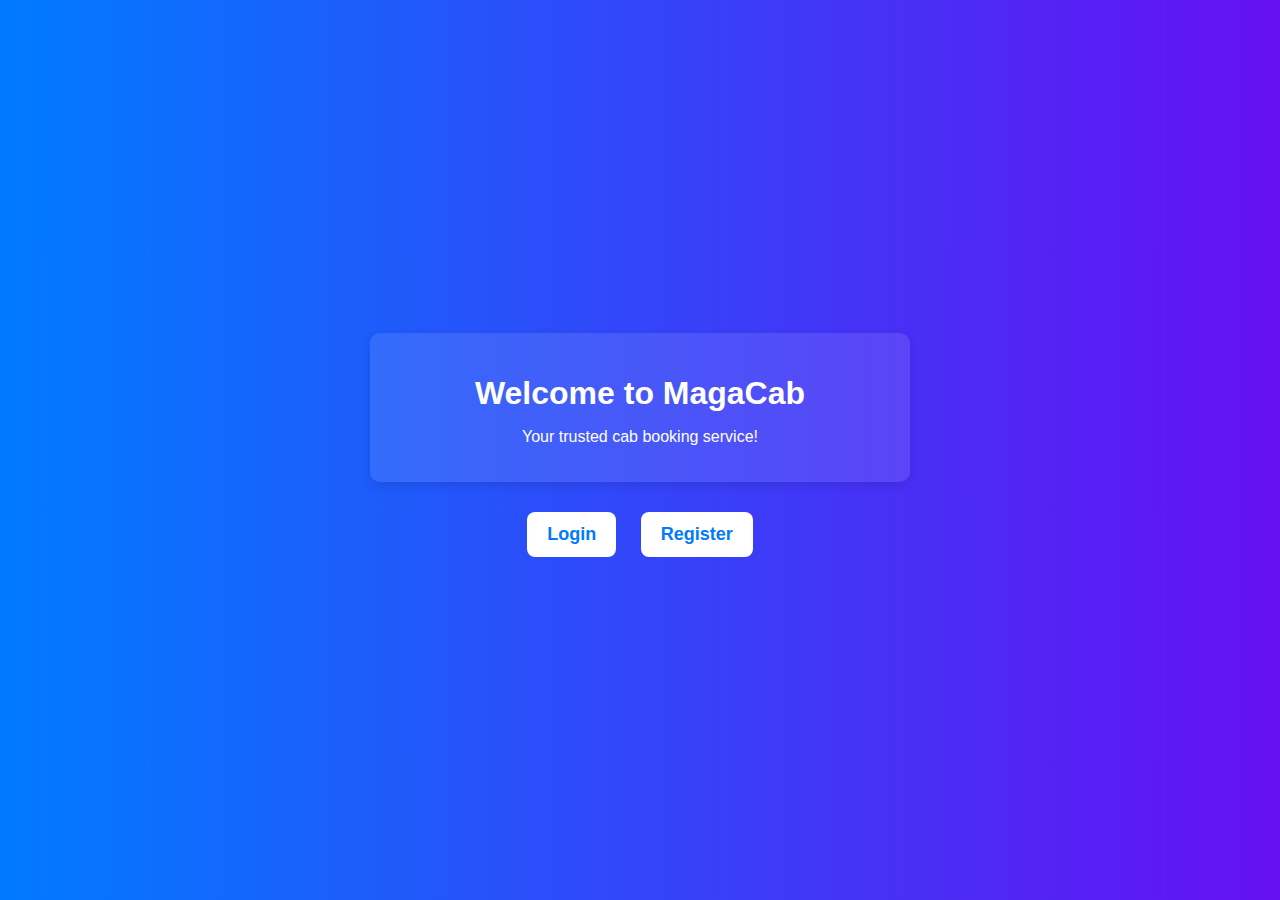
<file: web/index.html>
<!DOCTYPE html>
<html lang="en">
<head>
    <meta charset="UTF-8">
    <meta name="viewport" content="width=device-width, initial-scale=1.0">
    <title>MagaCab - Welcome</title>

    <style>
        
        body {
            font-family: 'Poppins', sans-serif;
            background: linear-gradient(to right, #007bff, #6610f2);
            color: white;
            text-align: center;
            margin: 0;
            padding: 0;
            display: flex;
            flex-direction: column;
            justify-content: center;
            align-items: center;
            height: 100vh;
        }

        /* ✅ Header */
        header {
            background: rgba(255, 255, 255, 0.1);
            padding: 20px;
            border-radius: 10px;
            box-shadow: 0px 4px 10px rgba(0, 0, 0, 0.1);
            text-align: center;
            max-width: 500px;
            width: 90%;
        }

        header h1 {
            font-size: 32px;
            font-weight: bold;
            margin-bottom: 10px;
        }

        header p {
            font-size: 16px;
            font-weight: 500;
        }

        /* ✅ Navigation (Buttons) */
        nav {
            margin-top: 20px;
        }

        nav button {
            background-color: white;
            color: #007bff;
            font-size: 18px;
            padding: 12px 20px;
            border: none;
            border-radius: 8px;
            font-weight: 600;
            margin: 10px;
            cursor: pointer;
            transition: all 0.3s ease-in-out;
        }

        nav button:hover {
            background-color: #0056b3;
            color: white;
            transform: scale(1.05);
        }

        /* ✅ Responsive Design */
        @media (max-width: 480px) {
            header {
                width: 90%;
                padding: 15px;
            }

            header h1 {
                font-size: 26px;
            }

            nav button {
                width: 100%;
                font-size: 16px;
            }
        }
    </style>

</head>
<body>

    <header>
        <h1>Welcome to MagaCab</h1>
        <p>Your trusted cab booking service!</p>
    </header>

    <nav>
        <button onclick="location.href='login.jsp';">Login</button>
        <button onclick="location.href='register.jsp';">Register</button>
    </nav>

</body>
</html>
</file>
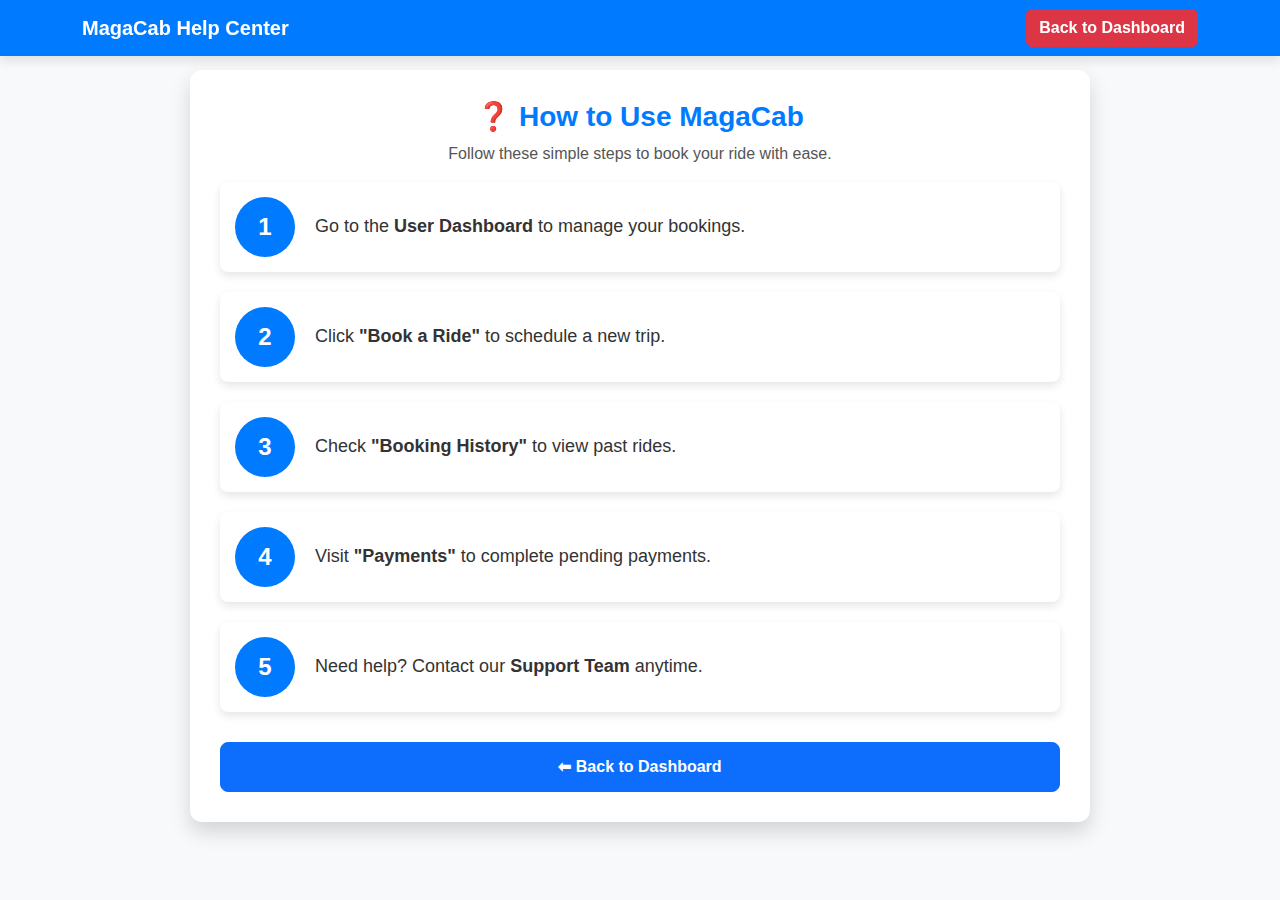
<file: web/help.html>
<!DOCTYPE html>
<html lang="en">
<head>
    <meta charset="UTF-8">
    <meta name="viewport" content="width=device-width, initial-scale=1.0">
    <title>Help - MagaCab</title>

    <!-- ✅ Bootstrap for Styling -->
    <link href="https://cdn.jsdelivr.net/npm/bootstrap@5.3.0/dist/css/bootstrap.min.css" rel="stylesheet">
    
    <style>
        /* General Page Styling */
        body {
            font-family: 'Poppins', sans-serif;
            background-color: #f8f9fa;
            padding-top: 70px; /* Offset for fixed navbar */
        }

        /* ✅ Navbar */
        .navbar {
            background: #007bff !important;
            box-shadow: 0px 5px 10px rgba(0, 0, 0, 0.1);
        }

        .navbar .navbar-brand {
            font-weight: bold;
            color: white;
        }

        .navbar .btn-danger {
            font-weight: bold;
        }

        /* Help Container */
        .help-container {
            max-width: 900px;
            margin: auto;
            padding: 30px;
            background: white;
            border-radius: 12px;
            box-shadow: 0px 10px 20px rgba(0, 0, 0, 0.15);
            animation: fadeIn 0.8s ease-in-out;
        }

        .help-container h2 {
            font-size: 28px;
            font-weight: bold;
            color: #007bff;
            text-align: center;
        }

        .help-container p {
            font-size: 16px;
            color: #555;
            text-align: center;
        }

        /* Step Flowchart */
        .step-container {
            display: flex;
            align-items: center;
            margin-bottom: 20px;
            padding: 15px;
            background: #fff;
            border-radius: 8px;
            box-shadow: 0px 4px 8px rgba(0, 0, 0, 0.1);
            transition: 0.3s ease-in-out;
        }

        .step-container:hover {
            transform: scale(1.02);
        }

        .step-icon {
            width: 60px;
            height: 60px;
            border-radius: 50%;
            background: #007bff;
            color: white;
            display: flex;
            align-items: center;
            justify-content: center;
            font-size: 24px;
            font-weight: bold;
            margin-right: 20px;
        }

        .step-text {
            font-size: 18px;
            font-weight: 500;
            color: #333;
        }

        /* Back Button */
        .btn-back {
            margin-top: 30px;
            padding: 12px 18px;
            font-size: 16px;
            font-weight: bold;
            border-radius: 8px;
            display: flex;
            justify-content: center;
        }

        /* Fade-In Animation */
        @keyframes fadeIn {
            from {
                opacity: 0;
                transform: translateY(-20px);
            }
            to {
                opacity: 1;
                transform: translateY(0);
            }
        }
    </style>
</head>
<body>

    <!-- ✅ Navigation Bar -->
    <nav class="navbar navbar-expand-lg navbar-dark fixed-top">
        <div class="container">
            <span class="navbar-brand">MagaCab Help Center</span>
            <a href="userDashboard.jsp" class="btn btn-danger">Back to Dashboard</a>
        </div>
    </nav>

    <!-- ✅ Help Page Content -->
    <div class="container">
        <div class="help-container">
            <h2>❓ How to Use MagaCab</h2>
            <p>Follow these simple steps to book your ride with ease.</p>

            <!-- ✅ Step 1 -->
            <div class="step-container">
                <div class="step-icon">1</div>
                <div class="step-text">Go to the <strong>User Dashboard</strong> to manage your bookings.</div>
            </div>

            <!-- ✅ Step 2 -->
            <div class="step-container">
                <div class="step-icon">2</div>
                <div class="step-text">Click <strong>"Book a Ride"</strong> to schedule a new trip.</div>
            </div>

            <!-- ✅ Step 3 -->
            <div class="step-container">
                <div class="step-icon">3</div>
                <div class="step-text">Check <strong>"Booking History"</strong> to view past rides.</div>
            </div>

            <!-- ✅ Step 4 -->
            <div class="step-container">
                <div class="step-icon">4</div>
                <div class="step-text">Visit <strong>"Payments"</strong> to complete pending payments.</div>
            </div>

            <!-- ✅ Step 5 -->
            <div class="step-container">
                <div class="step-icon">5</div>
                <div class="step-text">Need help? Contact our <strong>Support Team</strong> anytime.</div>
            </div>

            <div class="text-center">
                <a href="userDashboard.jsp" class="btn btn-primary btn-back">⬅ Back to Dashboard</a>
            </div>
        </div>
    </div>

    <!-- Bootstrap 5 JS (Optional) -->
    <script src="https://cdn.jsdelivr.net/npm/bootstrap@5.3.0/dist/js/bootstrap.bundle.min.js"></script>

</body>
</html>
</file>
